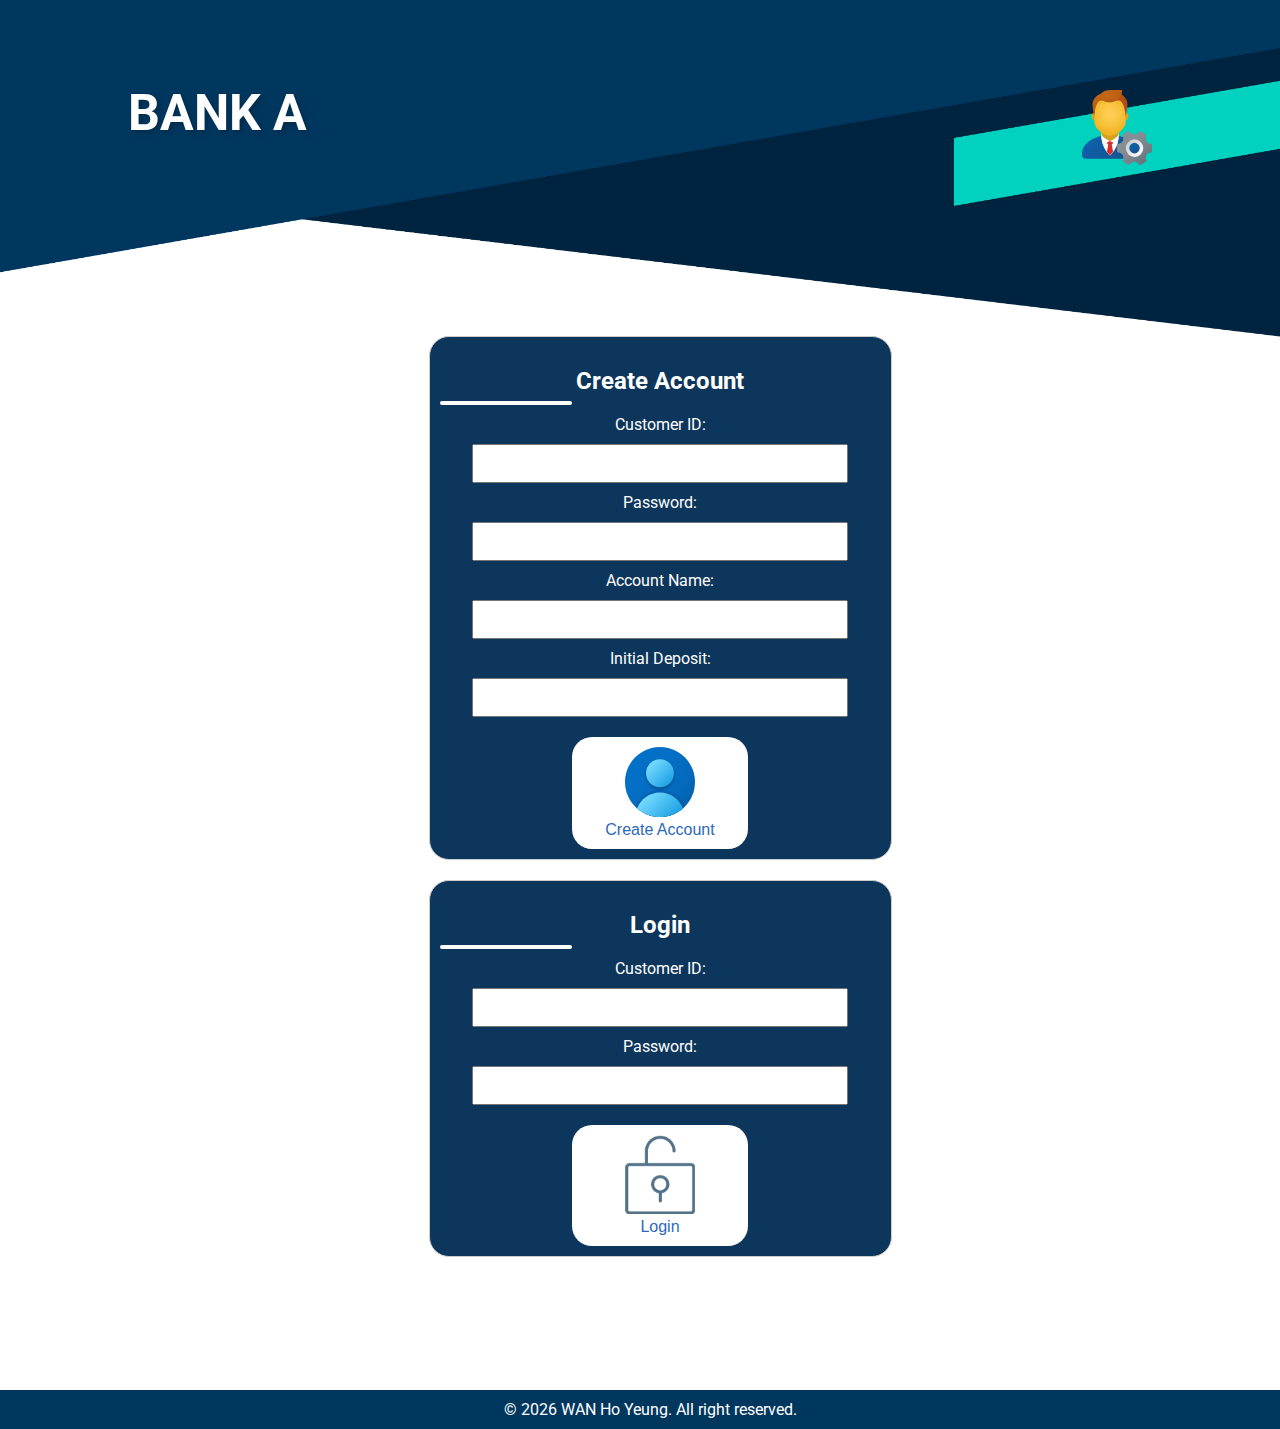
<file: Project1_OnlineBankingSimulation_202401/index.html>
<!-- This html file is created by WAN Ho Yeung
Date: 2023-01-08 -->

<!DOCTYPE html>
<html lang="en">
	<head>
		<meta charset="UTF-8" />
		<meta http-equiv="X-UA-Compatible" content="IE=edge" />
		<meta name="viewport" content="width=device-width, initial-scale=1.0" />
		<title>Bank</title>
		<link
			href="https://fonts.googleapis.com/css2?family=Roboto:wght@300;400;700&display=swap"
			rel="stylesheet"
		/>
		<link rel="stylesheet" type="text/css" href="style.css" />
	</head>

	<body>
		<div class="main-heading">
			<h1>BANK A</h1>
			<img
				src="image/userAL.svg"
				alt="deposit"
				width="70"
				id="userlogo"
				style="display: none"
			/>
			<img src="image/admin.svg" alt="admin" id="adminlogo" width="70" />
		</div>

		<!-- UI Before login -->
		<div class="container">
			<div class="form-container">
				<form id="create-account-form">
					<h2>Create Account</h2>
					<label for="customer-id">Customer ID:</label><br />
					<input
						type="text"
						id="customer-id"
						name="customer-id"
						required
					/><br />
					<label for="password">Password:</label><br />
					<input type="password" id="password" name="password" required /><br />
					<label for="account-name">Account Name:</label><br />
					<input
						type="text"
						id="account-name"
						name="account-name"
						required
					/><br />
					<label for="deposit">Initial Deposit:</label><br />
					<input type="number" id="deposit" name="deposit" required /><br />
					<button type="submit" id="create-account">
						<img src="image/user.svg" alt="deposit" width="70" /><br />Create
						Account
					</button>
				</form>
				<form id="login-form">
					<h2>Login</h2>
					<label for="login-customer-id">Customer ID:</label><br />
					<input
						type="text"
						id="login-customer-id"
						name="login-customer-id"
						required
					/><br />
					<label for="login-password">Password:</label><br />
					<input
						type="password"
						id="login-password"
						name="login-password"
						required
					/><br />
					<button type="submit" id="key-lock">
						<img src="image/key.png" alt="key-lock" width="70" /><br />Login
					</button>
				</form>
			</div>
		</div>

		<!-- UI After login -->
		<div class="account-container">
			<div
				class="dashboard-container"
				id="dashboard-container"
				style="display: none"
			>
				<h2 style="text-align: center">Dashboard</h2>
				<p>Account No: <span id="account-no"></span></p>
				<p>Account Name: <span id="dashaccount-name"></span></p>
				<p>Customer ID: <span id="dashcust-id"></span></p>

				<p>Current Balance: HKD$ <span id="current-balance"></span></p>
				<!-- <p
					style="
						color: white;
						background-color: rgb(13, 54, 92);
						border-bottom: 1px solid #ccc;
					"
				>
					Transaction Record
				</p> -->
				<!-- <div id="transaction-record"></div> -->

				<div
					id="button-container"
					style="
						display: grid;
						grid-template-rows: repeat(2, 1fr);
						grid-gap: 10px;
						width: 100%;
						align-items: center;
						justify-content: cneter;
					"
				>
					<div class="row">
						<button id="deposit-button" class="item">
							<img
								src="image/deposit.svg"
								alt="Deposit"
								width="70"
							/><br />Deposit
						</button>
						<button id="withdraw-button" class="item">
							<img
								src="image/withdraw.svg"
								alt="Withdraw"
								width="70"
							/><br />Withdraw
						</button>
					</div>
					<div class="row">
						<button id="transfer-button" class="item">
							<img
								src="image/exchange.svg"
								alt="Transfer"
								width="70"
							/><br />Transfer
						</button>
						<button id="log-out-button" class="item">
							<img src="image/logout.svg" alt="logout" height="67" /><br />Log
							out
						</button>
					</div>
					<div class="row">
						<button id="close-account-button" class="item">
							<img src="image/cancel.svg" alt="cancel" width="70" /><br />Cancel
							Account
						</button>
					</div>
				</div>
			</div>

			<table id="transactionsTable">
				<thead>
					<th>Time</th>
					<th>Type</th>
					<th>Amount</th>
				</thead>
				<tbody></tbody>
			</table>
		</div>

		<!-- ***Admin UI After enter password -->
		<div class="account-container">
			<div
				class="dashboard-container"
				id="admin-dashboard-container"
				style="display: none"
			>
				<h2 style="text-align: center">Dashboard</h2>

				<div class="row" style="margin: 10px 0 20px 0">
					<button id="admin-search-button" class="item">
						<img
							src="image/findCustomer.svg"
							alt="findCustomer"
							height="67"
						/><br />Search Account
					</button>

					<button id="Database-button" class="item">
						<img src="image/database.svg" alt="database" width="70" /><br />
						Database
					</button>
				</div>

				<div id="search-container">
					<div id="userImage">
						<img src="image/userAL.svg" alt="user" width="70" />
					</div>
					<p>Account No: <span id="search-account-no"></span></p>
					<p>Account Name: <span id="search-dashaccount-name"></span></p>
					<p>Customer ID: <span id="search-dashcust-id"></span></p>
					<p>Current Balance: HKD$ <span id="search-current-balance"></span></p>
				</div>

				<div
					id="button-container"
					style="
						display: grid;
						grid-template-rows: repeat(1, 1fr);
						grid-gap: 10px;
						width: 100%;
						align-items: center;
						justify-content: cneter;
						margin-top: 10px;
					"
				>
					<div class="row">
						<button id="admin-logout-button" class="item">
							<img src="image/logout.svg" alt="deposit" height="67" /><br />Log
							out
						</button>

						<button id="Cancel-any-account-button" class="item">
							<img
								src="image/cancel.svg"
								alt="deposit"
								width="70"
							/><br />Cancel Any Account
						</button>
					</div>
				</div>
			</div>

			<table id="AdminTransactionsTable">
				<thead>
					<th>Time</th>
					<th>Type</th>
					<th>Amount</th>
				</thead>
				<tbody></tbody>
			</table>

			<table id="Database">
				<thead>
					<th>Account No</th>
					<th>Account Name</th>
					<th>Customer ID</th>
					<th>Current Balance</th>
				</thead>
				<tbody></tbody>
			</table>
		</div>

		<footer class="footer-container">
			<div id="copyright"></div>
			<div class="back-to-top">
				<a class="not" href="#" title="Back to Top"
					><span class="hidden-label"></span
				></a>
			</div>
		</footer>
	</body>

	<script src="script.js"></script>
</html>
</file>
<file: Project1_OnlineBankingSimulation_202401/style.css>
/*
This css file is created by WAN Ho Yeung
Date: 2023-01-08
*/

body {
	font-family: Roboto, system-ui, PingFang TC, Heiti TC, sans-serif;
	margin: 0;
	padding: 0;
	background-color: white;
	color: white;
}

#wrapper {
	margin: 0 10% 0 10%;
}

.container {
	display: flex;
	flex-direction: column;
	align-items: center;
	justify-content: center;
	margin-top: -5%;
	width: 100%;
	padding: 20px;
	text-align: center;
}

.form-container {
	margin-top: 20px;
}

.form-container form {
	align-items: ceenter;
	justify-content: center;
	flex-direction: column;
	align-items: center;
	text-align: center;
}

form {
	position: relative;
	display: inline-block;
	margin: 10px;
	padding: 10px;
	border: 1px solid #ccc;
	border-radius: 20px;
	background-color: rgb(13, 54, 92);
	width: 90%;
	justify-content: center;
	align-items: center;
}

input {
	width: 80%;
	padding: 10px;
	margin: 10px 0;
}

button {
	background-color: white;
	color: rgb(45, 105, 185);
	border: none;
	border-radius: 20px;
	padding: 10px;
	margin-top: 10px;
	font-size: 16px;
	cursor: pointer;
	width: 40%;
}

button:hover {
	cursor: pointer;
}

/* UI After login  */

.account-container {
	display: flex;
	flex-direction: row;
	gap: 10%;
	margin-bottom: 4%;
}

.dashboard-container {
	margin-top: 20px;
	margin-left: 10%;
	padding: 20px;
	border: 1px solid #ccc;
	border-radius: 20px;
	display: none;
	width: 35%;
	background-color: rgb(13, 54, 92);
}

#transaction-record {
	color: white;
	margin-bottom: 20px;
	text-align: left;
	border: 1px solid #ccc;
	border-radius: 15px;
	padding: 10px;
}

#transactionForm {
	margin: 30px;
	border: 1px solid white;
}

#close-account-button {
	background-color: rgb(237, 109, 133);
	color: white;
}

.row {
	display: flex;
	gap: 20px;
}

.item {
	flex: 2;
}

.main-heading {
	background-image: url("image/home.png");
	background-size: cover;
	background-position: bottom;
	background-repeat: no-repeat;
	height: 300px;
	width: 100%;
	color: white;
	display: flex;
	align-items: flex-start;
	justify-content: left;
	margin: 0;
	padding-top: 50px;
	padding-left: 10%;
	text-shadow: 3px 3px 5px rgba(0, 0, 0, 0.2);
	font-size: 25px;
}

.section {
	margin: -50px 0 100px 0;
}

/* back-to-top */
.footer-container .back-to-top a:after {
	background: url(image/back-to-top.svg) no-repeat center center;
	width: 25px;
	height: 25px;
	background-size: 25px 25px;
	display: block;
	content: " ";
	left: 12.5px;
	top: 12.5px;
	position: absolute;
	border-radius: 50%;
}
.footer-container .back-to-top a:hover {
	transform: scale(1.05);
}
.footer-container .back-to-top {
	display: none; /* Hide the button by default */
	position: fixed;
	bottom: 50px;
	right: 3.5%;
	z-index: 999;
}
.footer-container .back-to-top a {
	position: relative;
	width: 50px;
	height: 50px;
	display: inline-block;
	background: rgb(13, 54, 92);
	-webkit-border-radius: 2px;
	border-radius: 50%;
}
.footer-container a {
	color: #ffffff;
}

h2 {
	position: relative;
}

h2::before {
	position: absolute;
	content: "";
	left: 0;
	bottom: -10px;
	height: 4px;
	border-radius: 50px;
	width: 0;
	background: white;
	transition: width 0.3s ease;
	width: 30%;
}

h2:hover::before {
	width: 100%;
}

/* Transcation Table initialization*/

table {
	width: 100%;
	border-radius: 20px;
	overflow: hidden;
	border-collapse: collapse;
	transition: transform 0.3s ease;
	box-shadow: 0 0 7px rgba(0, 0, 0, 0.2);
	box-shadow: 0 4px 6px rgba(0, 0, 0, 0.1);
	transition: box-shadow 0.3s ease-in-out;
}

#transactionsTable {
	width: 40%;
	display: none;
}

tr:not(:last-child) {
	border-bottom: 1px solid #ccc; /* Add inner border to all cells except the last row */
}

th {
	background-color: rgb(13, 54, 92);
	color: white;
}

th,
td {
	text-align: center;
	padding: 15px 25px;
}

td {
	color: rgb(25, 53, 89);
}

td:nth-child(0) {
	width: 10%;
}

th:not(:last-child) {
	border-right: 1px solid #ccc;
}

td:not(:last-child) {
	border-right: 1px solid #ccc;
}

table:hover {
	box-shadow: 0 8px 12px rgba(0, 0, 0, 0.3);
	outline: none;
}

/* Animation initialization*/

@keyframes transHor {
	0% {
		transform: translateX(0);
	}
	50% {
		transform: translateX(20px);
	}
	100% {
		transform: translateX(0);
	}
}

@keyframes shakehor {
	0% {
		transform: translateX(0);
	}
	25% {
		transform: translateX(-5px);
	}
	50% {
		transform: translateX(5px);
	}
	75% {
		transform: translateX(-5px);
	}
	100% {
		transform: translateX(0);
	}
}

@keyframes shakeup {
	0% {
		transform: translateY(0);
	}
	25% {
		transform: translateY(-5px);
	}
	50% {
		transform: translateY(5px);
	}
	75% {
		transform: translateY(-5px);
	}
	100% {
		transform: translateY(0);
	}
}

@keyframes shakedown {
	0% {
		transform: translateY(0);
	}
	25% {
		transform: translateY(5px);
	}
	50% {
		transform: translateY(-5px);
	}
	75% {
		transform: translateY(5px);
	}
	100% {
		transform: translateY(0);
	}
}

#key-lock:hover img {
	content: url("image/key-lock.png");
	height: 79.77px;
	width: 70px;
	filter: drop-shadow(1px 1px 1px rgba(0, 0, 0, 0.5));
	transition: rop-shadow 0.3s ease-in-out;
}

@keyframes rotate {
	0% {
		transform: rotate(-10deg);
	}
	50% {
		transform: rotate(10deg);
	}
	100% {
		transform: rotate(-10deg);
	}
}

/* Apply the animation on each button*/
#deposit-button:hover img {
	animation: shakeup 2s infinite;
}

#withdraw-button:hover img {
	animation: shakedown 2s infinite;
}

#transfer-button:hover img {
	animation: shakehor 2s infinite;
}

#log-out-button:hover img,
#admin-logout-button:hover img {
	animation: transHor 2s infinite alternate;
}

#create-account img {
	animation: rotate 3s infinite;
	transform-origin: center;
}

#create-account:hover img {
	animation: none;
	transform-origin: center;
}

#close-account-button:hover img,
#Cancel-any-account-button:hover img {
	animation: rotate 3s infinite alternate;
}

/* Admin UI */

#userlogo {
	position: absolute;
	top: 10%;
	right: 10%;
}

#adminlogo {
	position: absolute;
	top: 10%;
	right: 10%;
}

#adminlogo:hover {
	cursor: pointer;
	filter: drop-shadow(2px 2px 2px rgba(0, 0, 0, 0.5));
	transition: rop-shadow 0.3s ease-in-out;
}

#search-container {
	margin-top: 10px;
	background-color: rgb(64, 137, 190);
	border-radius: 20px;
	padding: 10px;
	display: none;
}

#userImage {
	display: flex;
	align-items: center;
	justify-content: center;
}

#AdminTransactionsTable {
	width: 40%;
}

#admin-search-button:hover img {
	animation: resize 3s infinite;
}

#Database-button:hover img {
	animation: rotate 2s infinite;
}

@keyframes resize {
	0% {
		transform: scale(1);
	}
	50% {
		transform: scale(1.1);
	}
	100% {
		transform: scale(1);
	}
}

#AdminTransactionsTable {
	display: none;
}

#Database {
	display: none;
	margin-right: 10%;
}

/* Mobile Optimizaiton */

@media (max-width: 780px) {
	#wrapper {
		margin: 0 0 0 5px;
	}

	.sectionStyle1 {
		font-size: 1em;
		display: grid;
		width: 90%;
	}

	.sectionStyle1 img {
		margin-bottom: 30px;
	}

	.sectionStyle2 {
		display: grid;
		width: 90%;
	}

	table {
		width: 100%;
		margin: 0;
	}
	table tr {
		width: 100%;
	}
	table td {
		width: 100%;
	}

	#copyright {
		padding: 10px;
		width: 100%;
		background-color: rgb(25, 53, 89);
		color: white;
	}

	/* UI Before login in mobile */
	.container {
		padding: 0;
	}

	/* UI After login in mobile */

	.account-container {
		display: grid;
		width: 100%;
		gap: 2%;

		align-items: center;
		text-align: center;

		margin-top: -2%;
	}

	.dashboard-container {
		width: 81%;
		margin-top: 0;
		margin-left: 6%;
	}

	#transactionsTable,
	#AdminTransactionsTable {
		width: 83%;
		margin-left: 6%;
		margin-bottom: 20px;
	}

	#Database {
		width: 86%;
		margin-right:5%;
		margin-bottom: 20px;
	}

	.back-to-top {
		display: none;
	}
}
</file>
